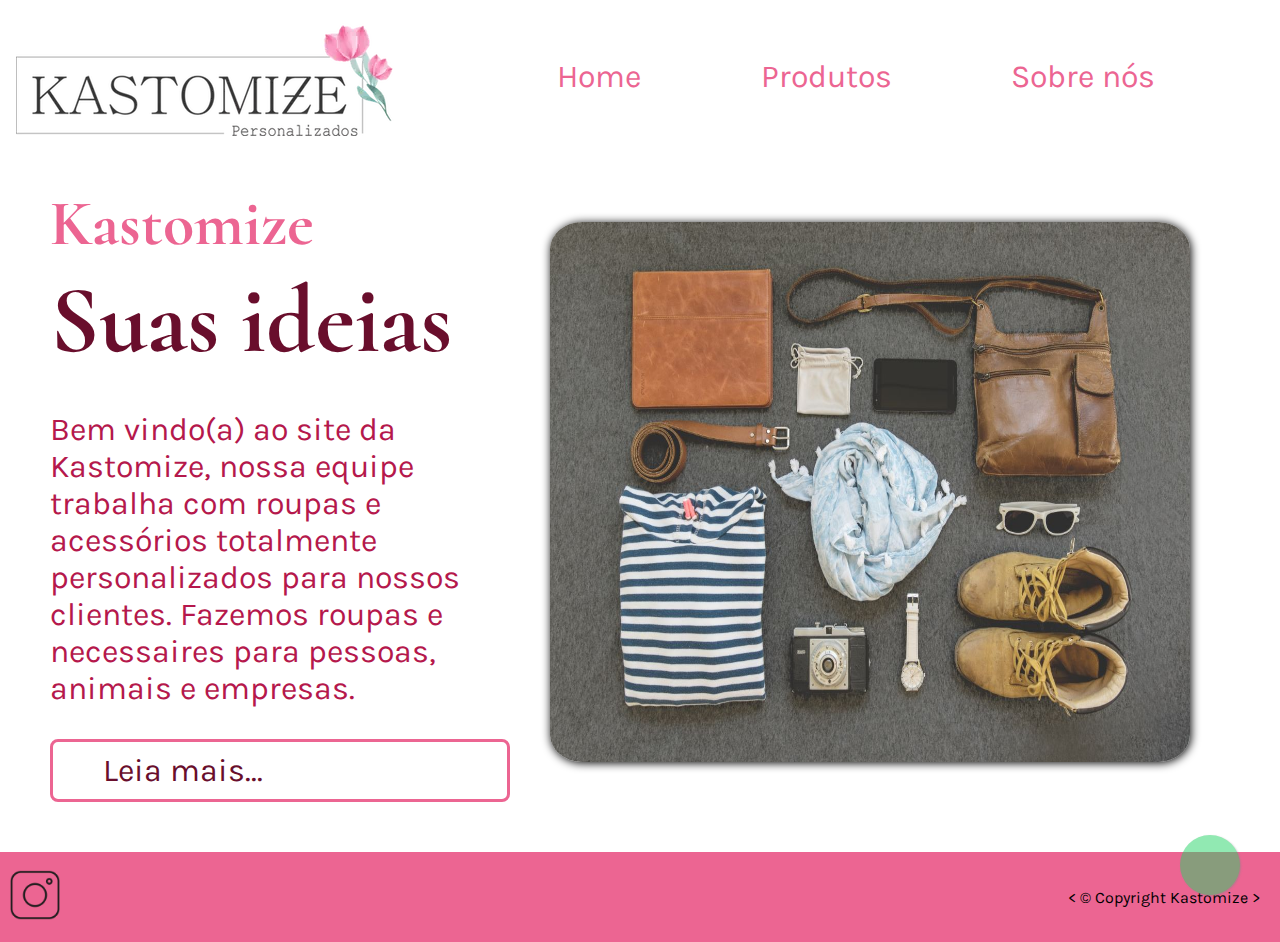
<file: kastomize-home/index.html>
<!DOCTYPE html>
<html lang="pt-BR">
<head>
    <meta charset="UTF-8">
    <meta name="viewport" content="width=device-width, initial-scale=1.0">
    <!-- CSS -->
    <link rel="stylesheet" href="style.css">

    <!--Font Awesome-->
    <link rel="stylesheet" href="https://cdnjs.cloudflare.com/ajax/libs/font-awesome/4.5.0/css/font-awesome.min.css" integrity="sha512-+L4yy6FRcDGbXJ9mPG8MT/3UCDzwR9gPeyFNMCtInsol++5m3bk2bXWKdZjvybmohrAsn3Ua5x8gfLnbE1YkOg==" crossorigin="anonymous" referrerpolicy="no-referrer"/>

    <!-- Fonts-->
    <link rel="preconnect" href="https://fonts.googleapis.com">
    <link rel="preconnect" href="https://fonts.gstatic.com" crossorigin>
    <link href="https://fonts.googleapis.com/css2?family=Cormorant&family=Dancing+Script&family=Karla&display=swap" rel="stylesheet">

    <!-- Favicon-->
    <link rel="shortcut icon" href="./assets/favicon_io (1)/favicon-32x32.png" type="image/x-icon">
    
    <title>Kastomize</title>
</head>
<body>
    <header id="header">
        <nav>
            <img src="./images/logo.webp">
            <ul>
                <li><a href="../kastomize-home/index.html">Home</a></li>
                <li><a href="../kastomize_produtos/produtos.html">Produtos</a></li>
                <li><a href="../kastomize-sobre/sobre.html">Sobre nós</a></li>
            </ul>
        </nav>
    </header>

    <main id="main">
        <article class="content">
            <h1>Kastomize</h1>
            <h2>Suas ideias</h2>
            <p>Bem vindo(a) ao site da Kastomize, nossa equipe trabalha com roupas e acessórios totalmente personalizados para nossos clientes. Fazemos roupas e necessaires para pessoas, animais e empresas.</p>
            <a href="../kastomize-sobre/sobre.html">Leia mais...</a>
        </article>
        <figure class="figure">
            <img src="./images/essaqui.jpg" alt="">
        </figure>
    </main>

    <footer>
        <p>&lt; &copy; Copyright Kastomize &gt;</p>
        <a href="https://www.instagram.com/kastomize_/" target="_blank"><img src="./assets/instagram_logo.webp" alt="Logo Instagram" class="instagram"></a>

        <a class="whatsapp" href="https://wa.me/5517997356536" target="_blank">
            <i class="fa fa-whatsapp"></i>
        </a>
    </footer>
</body>
</html>
</file>
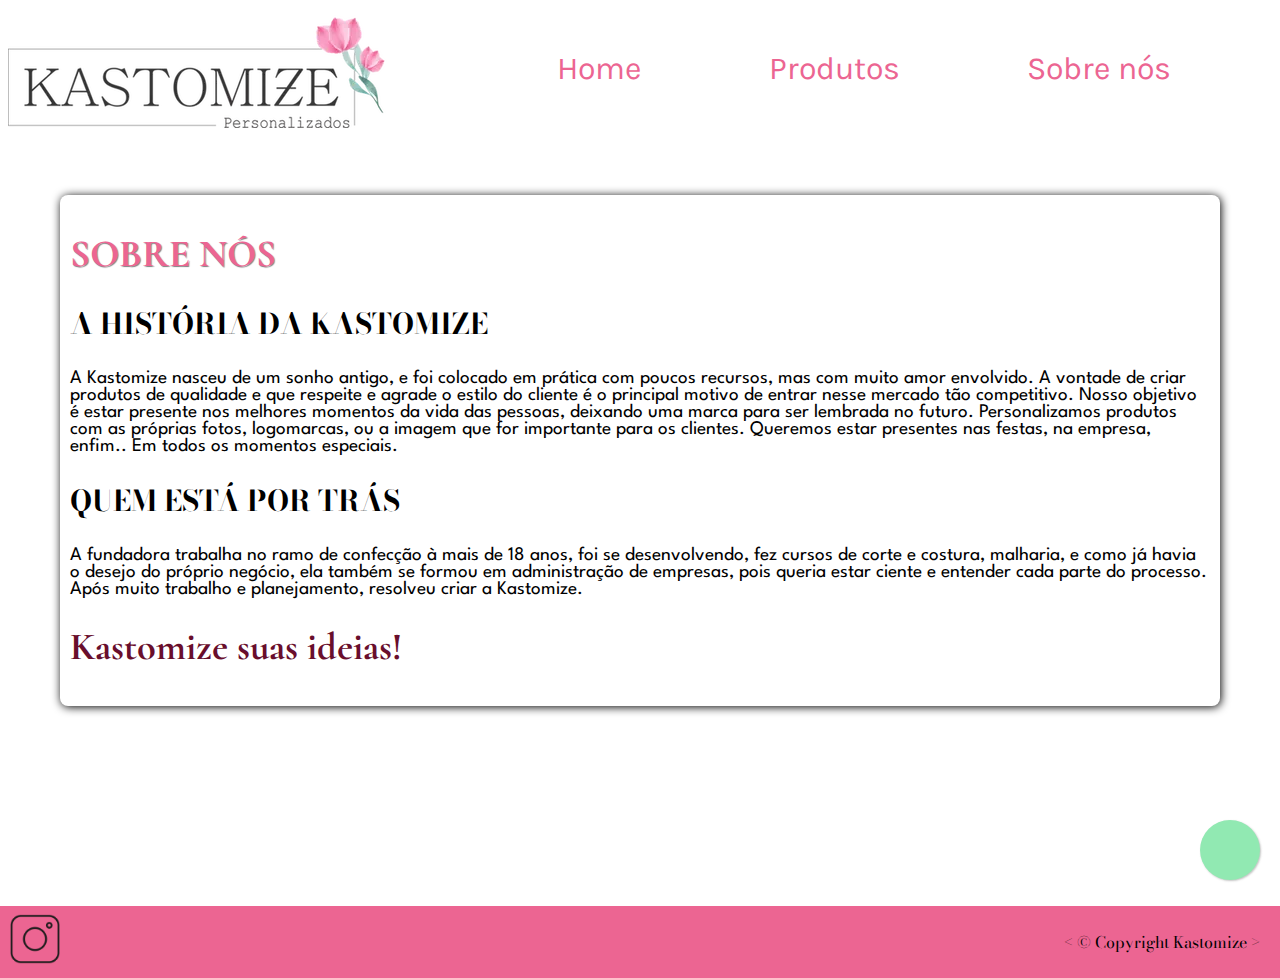
<file: kastomize-sobre/sobre.html>
<!DOCTYPE html>
<html lang="pt-BR">
<head>
    <meta charset="UTF-8">
    <meta http-equiv="X-UA-Compatible" content="IE=edge">
    <meta name="viewport" content="width=device-width, initial-scale=1.0">
    <!-- FONTS League Spartan -->
    <link rel="preconnect" href="https://fonts.googleapis.com%22%3E/
    <link rel="preconnect" href="https://fonts.gstatic.com/" crossorigin>
    <link href="https://fonts.googleapis.com/css2?family=League+Spartan:wght@200;400;600&display=swap" rel="stylesheet">
    <!-- FONTS -->
    <link rel="preconnect" href="https://fonts.googleapis.com">
    <link rel="preconnect" href="https://fonts.gstatic.com" crossorigin>
    <link href="https://fonts.googleapis.com/css2?family=Cormorant&family=Dancing+Script&family=Karla&display=swap" rel="stylesheet">
    <link rel="preconnect" href="https://fonts.googleapis.com">
    <link rel="preconnect" href="https://fonts.gstatic.com" crossorigin>
    <link href="https://fonts.googleapis.com/css2?family=Bodoni+Moda:wght@500&display=swap" rel="stylesheet">

    <!--Font Awesome whatsapp logo-->
    <link rel="stylesheet" href="https://cdnjs.cloudflare.com/ajax/libs/font-awesome/4.5.0/css/font-awesome.min.css" integrity="sha512-+L4yy6FRcDGbXJ9mPG8MT/3UCDzwR9gPeyFNMCtInsol++5m3bk2bXWKdZjvybmohrAsn3Ua5x8gfLnbE1YkOg==" crossorigin="anonymous" referrerpolicy="no-referrer" />

    <!-- CSS -->
    <link rel="stylesheet" href="style.css">
    <link rel="shortcut icon" href="./assets/favicon_io (1)/favicon-32x32.png" type="image/x-icon">
    <title>Kastomize | Sobre</title>

</head>
<body>
    <header id="header">
        <nav>
            <img src="./images/logo.webp">
            <ul>
                <li><a href="../kastomize-home/index.html">Home</a></li>
                <li><a href="../kastomize_produtos/produtos.html">Produtos</a></li>
                <li><a href="../kastomize-sobre/sobre.html">Sobre nós</a></li>
            </ul>
        </nav>
    </header>

    <main id="main">
        <h1 class="s">SOBRE NÓS</h1>
        
         <h2 class="a">A HISTÓRIA DA KASTOMIZE</h2>
         <p>A Kastomize nasceu de um sonho antigo, e foi colocado em prática com poucos recursos, mas com muito amor envolvido. A vontade de criar produtos de qualidade e que respeite e agrade o estilo do cliente é o principal motivo de entrar nesse mercado tão competitivo.

            Nosso objetivo é estar presente nos melhores momentos da vida das pessoas, deixando uma marca para ser lembrada no futuro. Personalizamos produtos com as próprias fotos, logomarcas, ou a imagem que for importante para os clientes. Queremos estar presentes nas festas, na empresa, enfim.. Em todos os momentos especiais.</p>
         
            <h2 class="q">QUEM ESTÁ POR TRÁS</h2>
         <p>A fundadora trabalha no ramo de confecção à mais de 18 anos, foi se desenvolvendo, fez cursos de corte e costura, malharia, e como já havia o desejo do próprio negócio, ela também se formou em administração de empresas, pois queria estar ciente e entender cada parte do processo. Após muito trabalho e planejamento, resolveu criar a Kastomize.</p>

         <h1 class="a">Kastomize suas ideias!</h1>
    </main>
 
    <footer>
        <p>&lt; &copy; Copyright Kastomize &gt;</p>
        <a href="https://www.instagram.com/kastomize_/" target="_blank"><img src="./assets/instagram_logo.webp" alt="Logo Instagram" class="instagram"></a>

        <a class="whatsapp" href="https://web.whatsapp.com/send?phone=5517997356536" target="_blank">
            <i class="fa fa-whatsapp"></i>
        </a>
    </footer>
</body>
</html>
</file>
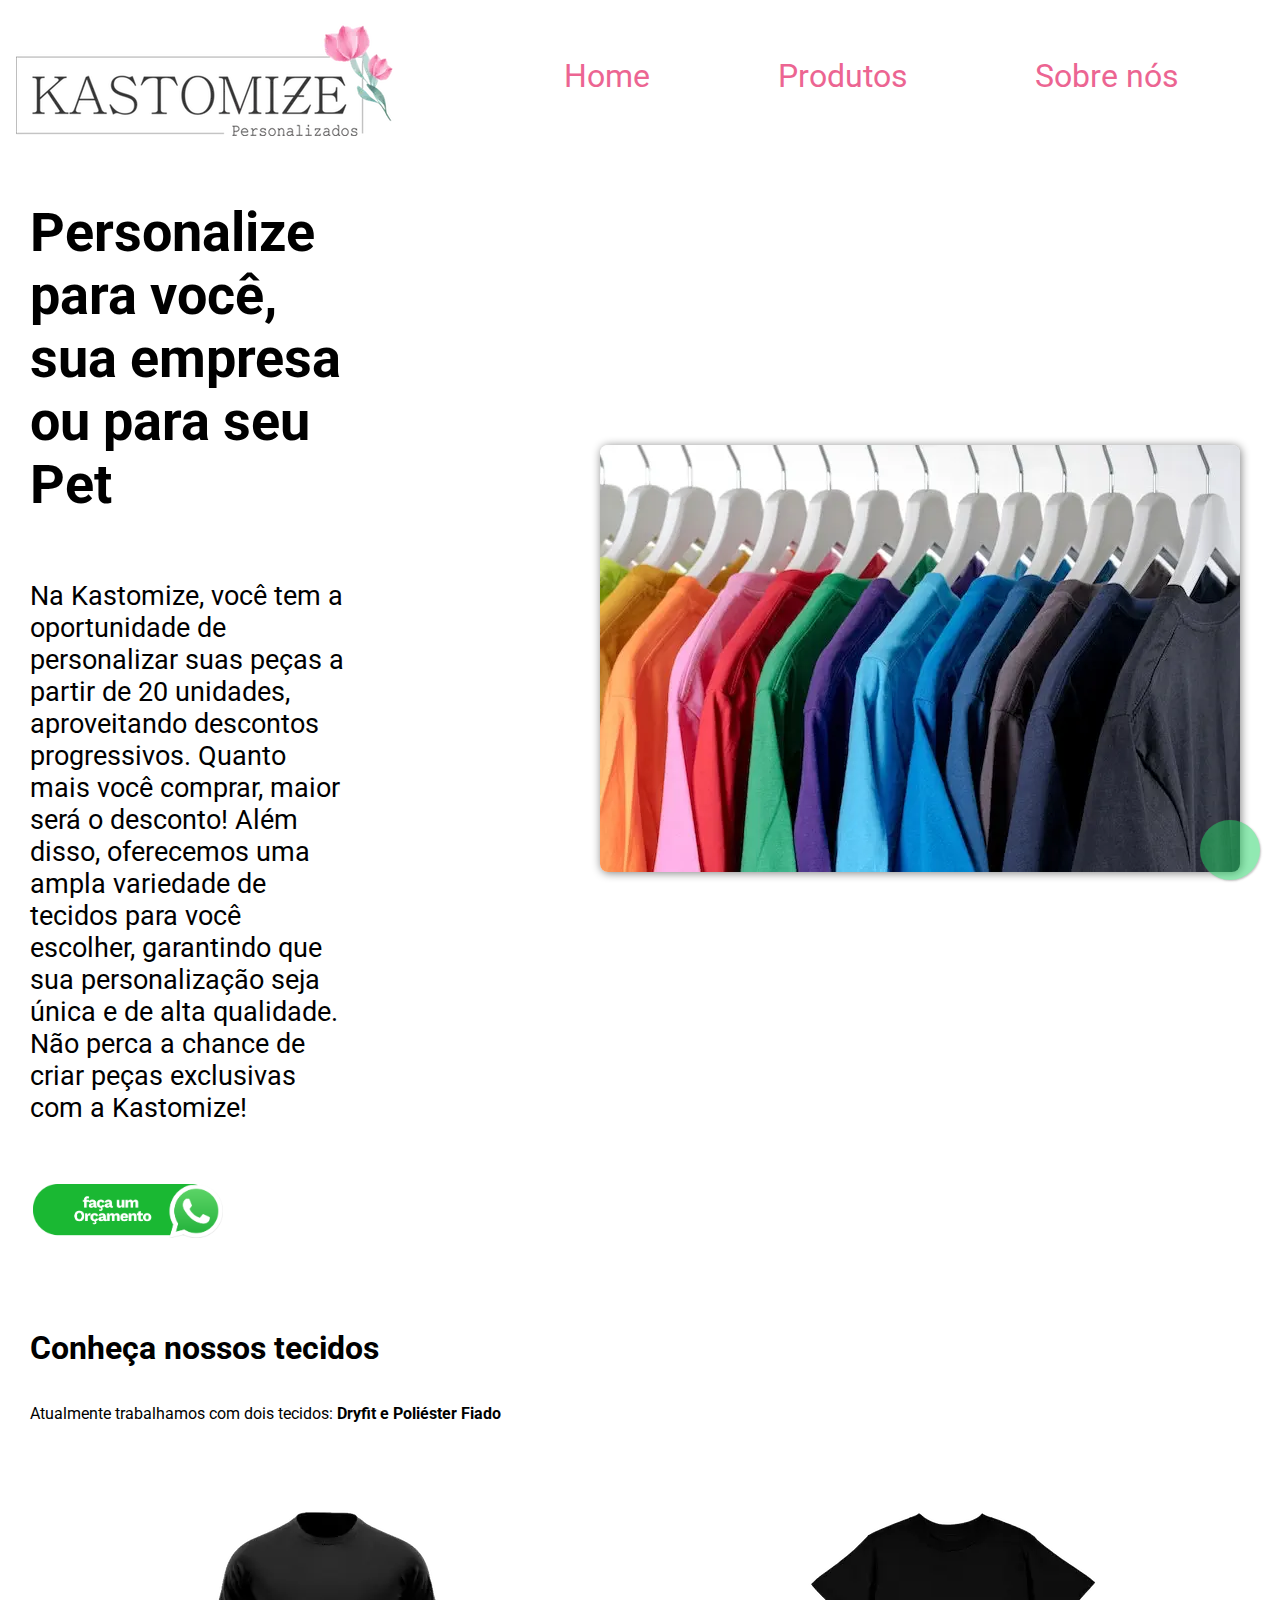
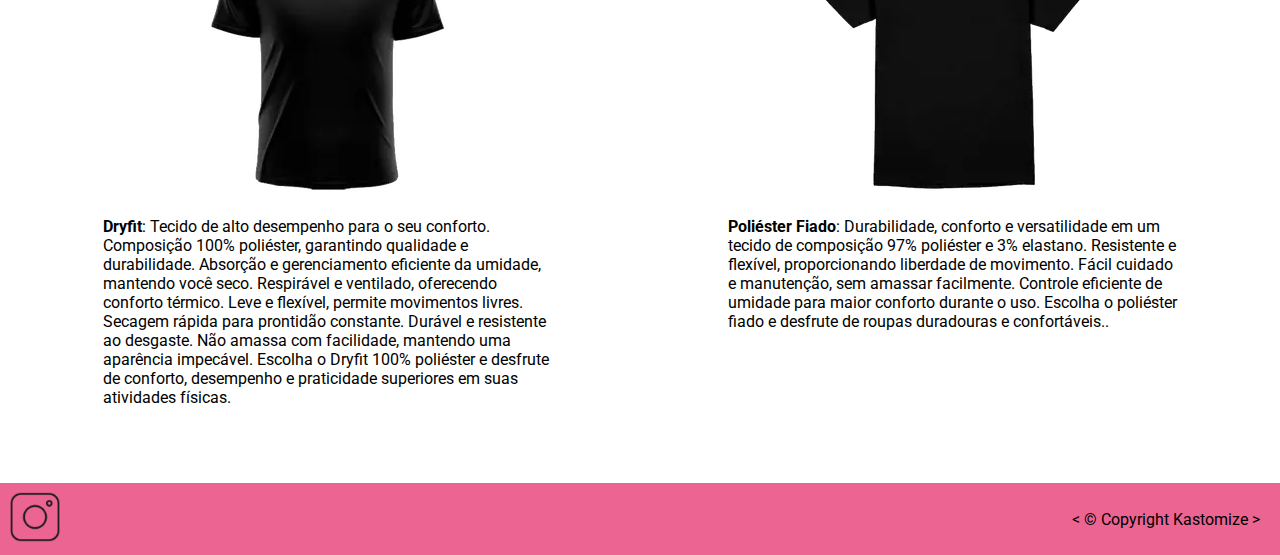
<file: kastomize_produtos/produtos.html>
<!DOCTYPE html>
<html lang="pt_BR">

<head>
    <meta charset="UTF-8">
    <meta http-equiv="X-UA-Compatible" content="IE=edge">
    <meta name="viewport" content="width=device-width, initial-scale=1.0">
    <title>Kastomize | Produtos</title>
    <!-- FONTS -->
    <link rel="preconnect" href="https://fonts.googleapis.com">
    <link rel="preconnect" href="https://fonts.gstatic.com" crossorigin>
    <link href="https://fonts.googleapis.com/css2?family=Roboto&display=swap" rel="stylesheet">
    <!--Font Awesome whatsapp logo-->
    <link rel="stylesheet" href="https://cdnjs.cloudflare.com/ajax/libs/font-awesome/4.5.0/css/font-awesome.min.css" integrity="sha512-+L4yy6FRcDGbXJ9mPG8MT/3UCDzwR9gPeyFNMCtInsol++5m3bk2bXWKdZjvybmohrAsn3Ua5x8gfLnbE1YkOg==" crossorigin="anonymous" referrerpolicy="no-referrer" />
    <!--favicon-->
    <link rel="shortcut icon" href="./assets/favicon_io (1)/favicon-32x32.png" type="image/x-icon">
    <!-- CSS -->
    <link rel="stylesheet" href="style.css">
</head>

<body>
    <header id="header">
        <nav>
            <img src="./imagens/logo.webp">
            <ul>
                <li><a href="../kastomize-home/index.html">Home</a></li>
                <li><a href="../kastomize_produtos/produtos.html">Produtos</a></li>
                <li><a href="../kastomize-sobre/sobre.html">Sobre nós</a></li>
            </ul>
        </nav>
    </header>
    <main>
        <div class="texto">
            <h1>Personalize para você, sua empresa ou para seu Pet </h1>
            <p>Na Kastomize, você tem a oportunidade de personalizar suas peças a partir de 20 unidades, aproveitando
                descontos progressivos. Quanto mais você comprar, maior será o desconto! Além disso, oferecemos uma
                ampla variedade de tecidos para você escolher, garantindo que sua personalização seja única e de alta
                qualidade. Não perca a chance de criar peças exclusivas com a Kastomize!</p>
        </div>
        <div class="imagem"><img src="./imagens/roupascabide.webp"></div>
    </main>

    <article>
        <a href="https://web.whatsapp.com/send?phone=5517997356536" target="_blank"> <img src="./imagens/orcamento.webp" alt="faça um orçamento"></a>
    </article>

    <div class="container">
        <p>
            <h1>Conheça nossos tecidos</h1>
            <p>Atualmente trabalhamos com dois tecidos: <strong>Dryfit e Poliéster Fiado</strong></p>
        </p>
        <div class="produtos">
            <div class="produto">
                <div class="produto-content">
                    <img src="imagens/dryfit.webp">
                    <p>
                        <strong>Dryfit</strong>: Tecido de alto desempenho para o seu conforto. Composição 100% poliéster, garantindo
                            qualidade e durabilidade. Absorção e gerenciamento eficiente da umidade, mantendo você seco.
                            Respirável e ventilado, oferecendo conforto térmico. Leve e flexível, permite movimentos livres.
                            Secagem rápida para prontidão constante. Durável e resistente ao desgaste. Não amassa com
                            facilidade, mantendo uma aparência impecável. Escolha o Dryfit 100% poliéster e desfrute de
                            conforto, desempenho e praticidade superiores em suas atividades físicas.
                    </p>
                </div>
            </div>
            <div class="produto">
                <div class="produto-content">
                    <img src="imagens/poliesterfiado.webp">
                    <p>
                        <strong>Poliéster Fiado</strong>: Durabilidade, conforto e versatilidade em um tecido de composição 97% poliéster e 3% elastano. Resistente e flexível, proporcionando liberdade de movimento. Fácil cuidado e manutenção, sem amassar facilmente. Controle eficiente de umidade para maior conforto durante o uso. Escolha o poliéster fiado e desfrute de roupas duradouras e confortáveis..
                    </p>   
                </div>
            </div>
        </div>
    </div>

    <footer>
        <p>&lt; &copy; Copyright Kastomize &gt;</p>
        <a href="https://www.instagram.com/kastomize_/" target="_blank"><img src="./assets/instagram_logo.webp" alt="Logo Instagram" class="instagram"></a>

        <a class="whatsapp" href="https://web.whatsapp.com/send?phone=5517997356536" target="_blank">
            <i class="fa fa-whatsapp"></i>
        </a>
    </footer>
</body>

</html>
</file>
<file: kastomize-home/style.css>
::-webkit-scrollbar {
    width: 8px;
  }
  
  ::-webkit-scrollbar-track {
    background-color: #2c2c31;
  }
  
  ::-webkit-scrollbar-thumb {
    background-color: #9e9ea0;;
  }
  
  @keyframes entering {
    from {
      opacity: 0;
      transform: translateY(-200px);
    }
  
    to {
      opacity: 1;
      transform: translateY(0);
    }
  }


:root {
    --body-bg-color: #E91E63;
    --txt-color: #EC6592;
    --h2-color: #690E2C;
    --p-color: #B5184C;
    
    font-family: 'Cormorant', serif;
    font-family: 'Dancing Script', cursive;
    font-family: 'Karla', sans-serif;   
    font-size: 16px;
}

body {
    animation: entering 0.7s ease-in-out;
    width: 100vw;
    height: 100vh;
    
    margin: 0;
    padding: 0;
    box-sizing: border-box;
}

/* header */
header#header {
    width: 100%;
    height: 15vh;

}

header#header nav {
    padding: 16px;
    
    display: flex;
    align-items: center;
    justify-content: space-around;
    gap: 1px;
}

header#header ul {
    width: 90%;
    
    display: flex;
    align-items: center;
    justify-content: space-evenly;

    list-style: none;
}

ul a {
    padding: 10px;
    
    font-size: 2rem;
    text-decoration: none;
    color: var(--txt-color);
}

ul a:hover {
    display: inherit;
    transform: scale(1.2);
    transition: ease-in-out 0.3s;
    
    color: white;
    background-color: var(--txt-color);
    border-radius: 8px;
}

/* main */
main#main {
    padding: 50px;
    
    display: flex;
    align-items: center;
    justify-content: center;
}

article.content {
    padding: 0;
    
    font-size: 2rem;
    
    display: flex;
    flex-direction: column;
    
    width: 50vw;
}

article.content h1 {
    margin: 0;
    font-size: 4rem;
    
    font-family: 'Cormorant', serif;

    color: var(--txt-color);
}

article.content h2 {
    margin: 0;
    font-size: 6rem;
    font-family: 'Cormorant', serif;

    color: var(--h2-color);
}

article.content p {
    color: var(--p-color);
}

article.content a {
    border: 3px solid var(--txt-color);
    border-radius: 8px;

    padding: 10px 50px 10px 50px;
    
    text-decoration: none;
    color: var(--h2-color);
}

article.content a:hover {
    background-color: var(--h2-color);
    border: none;
    color: white;
    transition: ease-in-out 0.3s;
}

figure.figure img {
    width: 50vw;
    height: 60vh;

    border-radius: 5%;
    box-shadow: 1px 1px 10px black;
}


/* footer */
footer {
    display: flex;
    flex-direction: row-reverse;
    justify-content: space-between;
    align-items: center;
    
    position: relative;
    bottom: 0;
    right: 0;
    
    height: 10vh;
    width: 100vw;
    
    background-color: var(--txt-color);
}

footer p {
    margin-right: 20px;
}

footer img.instagram {
    width: 50px;
    margin-left: 10px;
}

footer img:hover {
    transform: scale(1.3);
    transition: all 0.3s;
}

footer a.whatsapp {
    display: flex;
    align-items: center;
    justify-content: center;
    text-decoration: none;
    
    position: fixed;
    width: 60px;
    height: 60px;

    opacity: 0.5;

    bottom: 5px;
    right: 40px;
    background-color: #25d366;
    color: #fff;
    border-radius: 50%;

    font-size: 30px;
    box-shadow: 1px 1px 2px #888;

    z-index: 1000;
}

footer a.whatsapp:hover {
    transform: scale(1.2);
    transition: all 0.3s;
    
    background-color: darkcyan;
}

/* media query */
@media (max-width: 855px) {
    
    header {
        height: auto;
    }
        
    nav, nav ul {
        flex-direction: column;
    }
    
    nav ul {
        justify-content: initial;
    }
    
    nav ul li {
        margin: 10px 0;
        text-align: left;
    }
    
    main#main {
        margin-top: 51%;
        display: flex;
        flex-direction: column;
    }

    article.content {
        width: 100%;
    }

    article.content h1 {
        font-size: 4rem;
    }

    article.content h2 {
        font-size: 3rem;
    }

    article.content a {
        border: none;
    }

    figure.figure img{
        display: none;
    }
}
</file>
<file: kastomize-sobre/style.css>
::-webkit-scrollbar {
    width: 8px;
  }
  
  ::-webkit-scrollbar-track {
    background-color: #2c2c31;
  }
  
  ::-webkit-scrollbar-thumb {
    background-color: #9e9ea0;;
  }
  
  @keyframes entering {
    from {
      opacity: 0;
      transform: translateY(-200px);
    }
  
    to {
      opacity: 1;
      transform: translateY(0);
    }
  }


:root {
    --body-bg-color: #E91E63;
    --txt-color: #EC6592;
    --h2-color: #690E2C;
    --p-color: #B5184C;
    
    font-family: 'Cormorant', serif;
   /* font-family: 'Dancing Script', cursive; */
    font-family: 'Karla', sans-serif;   
    font-family: 'League Spartan', sans-serif;
    font-family: 'Bodoni Moda', serif;
    font-size: 16px;
}

body {
    animation: entering 0.7s ease-in-out;
    width: 100vw;
    height: 100vh;
    
    margin: 0;
    padding: 0;
    box-sizing: border-box;
}

/* header */
header#header {
    width: 100%;
    height: 15vh;

    font-family: 'Karla', sans-serif;   
}

header#header nav {
    padding: 8px; 
    width: 100%;
    
    display: flex;
    align-items: center;
    justify-content: space-around;
    gap: 1px;
}

header#header ul {
    width: 90%;
    
    display: flex;
    align-items: center;
    justify-content: space-evenly;

    list-style: none;
}

ul a {
    padding: 10px;
    
    font-size: 2rem;
    text-decoration: none;
    color: var(--txt-color);
}

ul a:hover {
    display: inherit;
    transform: scale(1.2);
    transition: ease-in-out 0.3s;
    
    color: white;
    background-color: var(--txt-color);
    border-radius: 8px;
}

/* main */
main#main {
    border-radius: 8px;
    box-shadow: 1px 1px 10px black;
   /* background-color: rgb(248, 224, 228); */
    
    margin: 60px;
    margin-bottom: 200px;
    padding: 10px;
    
    font-size: 1.2rem;
}

/* main#main span {
    color: var(--p-color);
} */

main#main h1{
    color: var(--txt-color);
    
    font-family: 'Cormorant', serif;
}

main#main h1.s {
    text-shadow: 1px 1px 1px grey;
}

main#main h1.a {
    color: var(--h2-color);
}

main#main h2 {
  /*  color: var(--h2-color); 
    text-shadow: 2px 2px 5px grey; */
    
    font-family: 'Bodoni Moda', serif;
}

main#main p {
   /* color: var(--p-color); */
    
    font-family: 'League Spartan', sans-serif;
}


/* footer */
footer {
    position: relative;
    bottom: 0;
    
    display: flex;
    flex-direction: row-reverse;
    justify-content: space-between;
    align-items: center;

    height: 8vh;
    width: 100vw;
    
    background-color: var(--txt-color);
}

footer p {
    margin-right: 20px;
}

footer img.instagram {
    width: 50px;
    margin-left: 10px;
}

footer img:hover {
    transform: scale(1.1);
    transition: all 0.3s;
}

footer a.whatsapp {
    display: flex;
    align-items: center;
    justify-content: center;
    text-decoration: none;

    opacity: 0.5;
    
    position: fixed;
    bottom: 20px;
    right: 20px;

    width: 60px;
    height: 60px;

    background-color: #25d366;
    color: #fff;
    border-radius: 50%;

    font-size: 30px;
    box-shadow: 1px 1px 2px #888;
}

footer a.whatsapp:hover {
    transform: scale(1.1);
    transition: all 0.3s;
    
    background-color: darkcyan;
}


/* media query */
@media (max-width: 855px) {
    
    header {
        height: auto;
    }
        
    nav, nav ul {
        flex-direction: column;
    }
    
    nav ul {
        justify-content: initial;
    }
    
    nav ul li {
        margin: 10px 0;
        text-align: left;
    }
    
    main#main {
        margin-top: 51%; 
        display: flex;
        flex-direction: column;
    }

    footer {
        position: relative;
        bottom: 0;
    }
}

@media (max-width: 520px) {
    main#main {
        margin-top: 50%;
    }
}
</file>
<file: kastomize_produtos/style.css>
::-webkit-scrollbar {
    width: 8px;
  }
  
  ::-webkit-scrollbar-track {
    background-color: #2c2c31;
  }
  
  ::-webkit-scrollbar-thumb {
    background-color: #9e9ea0;;
  }
  
  @keyframes entering {
    from {
      opacity: 0;
      transform: translateY(-200px);
    }
  
    to {
      opacity: 1;
      transform: translateY(0);
    }
  }

body {
    animation: entering 0.7s ease-in-out;
    font-family: 'Roboto', sans-serif;
    overflow-x: hidden;

    margin: 0;
}

:root {
    --body-bg-color: #E91E63;
    --txt-color: #EC6592;
    --h2-color: #690E2C;
    --p-color: #B5184C;
    font-size: 16px;
}

/* header */
header#header {
    width: 100%;
    height: 15vh;

}

header#header nav {
    padding: 16px;
    width: 100%;
    
    display: flex;
    align-items: center;
    justify-content: space-around;
}

header#header ul {
    width: 90%;
    
    display: flex;
    align-items: center;
    justify-content: space-evenly;

    list-style: none;
}

ul a {
    padding: 10px;
    
    font-size: 2rem;
    text-decoration: none;
    color: var(--txt-color);
}

ul a:hover {
    display: inherit;
    transform: scale(1.2);
    transition: ease-in-out 0.3s;
    
    color: white;
    background-color: var(--txt-color);
    border-radius: 8px;
}

/* main */
main {
    display: flex;
    flex-direction: row;    
    align-items: center;
    width: calc(100vw - 20px);
    margin: 30px;
}

.imagem img {
    border-radius: 8px;
    box-shadow: 1px 1px 10px rgb(128, 128, 128);
    
    margin-right: 50px;
  /*   */
}

.texto {
    font-size: 1.7rem;
    padding-right: 20%;
}

article {
    margin: 30px;
}

article img:hover {
    transform: scale(1.3);
    transition:  all 0.3s;
}



details {
    width: 35%;
    background: #696969;
    margin-bottom: .5rem;
    border-radius: 5px;
    overflow: hidden;
    color: #ffffff;
}

div {
    display: flex;
    flex-direction: column;
    align-items: center;
    justify-content: center;
}

.container {
    display: flex;
    flex-direction: column;
    align-items: initial;
    justify-content: intial;
    margin: 30px;
}

.produtos {
    display: grid; 
    grid-template-columns: repeat(2, 1fr); 
    grid-template-rows: 1fr; 
    grid-column-gap: 30px;
    grid-row-gap: 0px; 
    margin: 30px 0;
}

.produto {
    display: flex;
    align-items: center;
    justify-content: flex-start;
    flex-direction: column;
    height: 100%;
}

.produto-content {
    max-width: 450px;
}


/* footer */
footer {
    position: relative;
    bottom: 0;
    
    display: flex;
    flex-direction: row-reverse;
    justify-content: space-between;
    align-items: center;

    height: 8vh;
    width: 100vw;
    
    background-color: var(--txt-color);
}

footer p {
    margin-right: 20px;
}

footer img.instagram {
    width: 50px;
    margin-left: 10px;
}

footer img:hover {
    transform: scale(1.1);
    transition: all 0.3s;
}

footer a.whatsapp {
    display: flex;
    align-items: center;
    justify-content: center;
    text-decoration: none;

    opacity: 0.5;
    
    position: fixed;
    bottom: 20px;
    right: 20px;

    width: 60px;
    height: 60px;

    background-color: #25d366;
    color: #fff;
    border-radius: 50%;

    font-size: 30px;
    box-shadow: 1px 1px 2px #888;
}

footer a.whatsapp:hover {
    transform: scale(1.1);
    transition: all 0.3s;
    
    background-color: darkcyan;
}

@media (max-width: 855px) {
    header#header {
        height: auto;
    }
    
    nav, nav ul {
        flex-direction: column;
    }

    nav ul {
        justify-content: initial;
    }

    nav ul li {
        margin: 10px 0;
        text-align: left;
    }

    main {
        flex-direction: column-reverse;
    }

    .imagem img {
        margin: auto;
    }

    .produtos {
        grid-template-columns: repeat(1, 1fr);
        grid-row-gap: 30px;
    }
}
</file>
